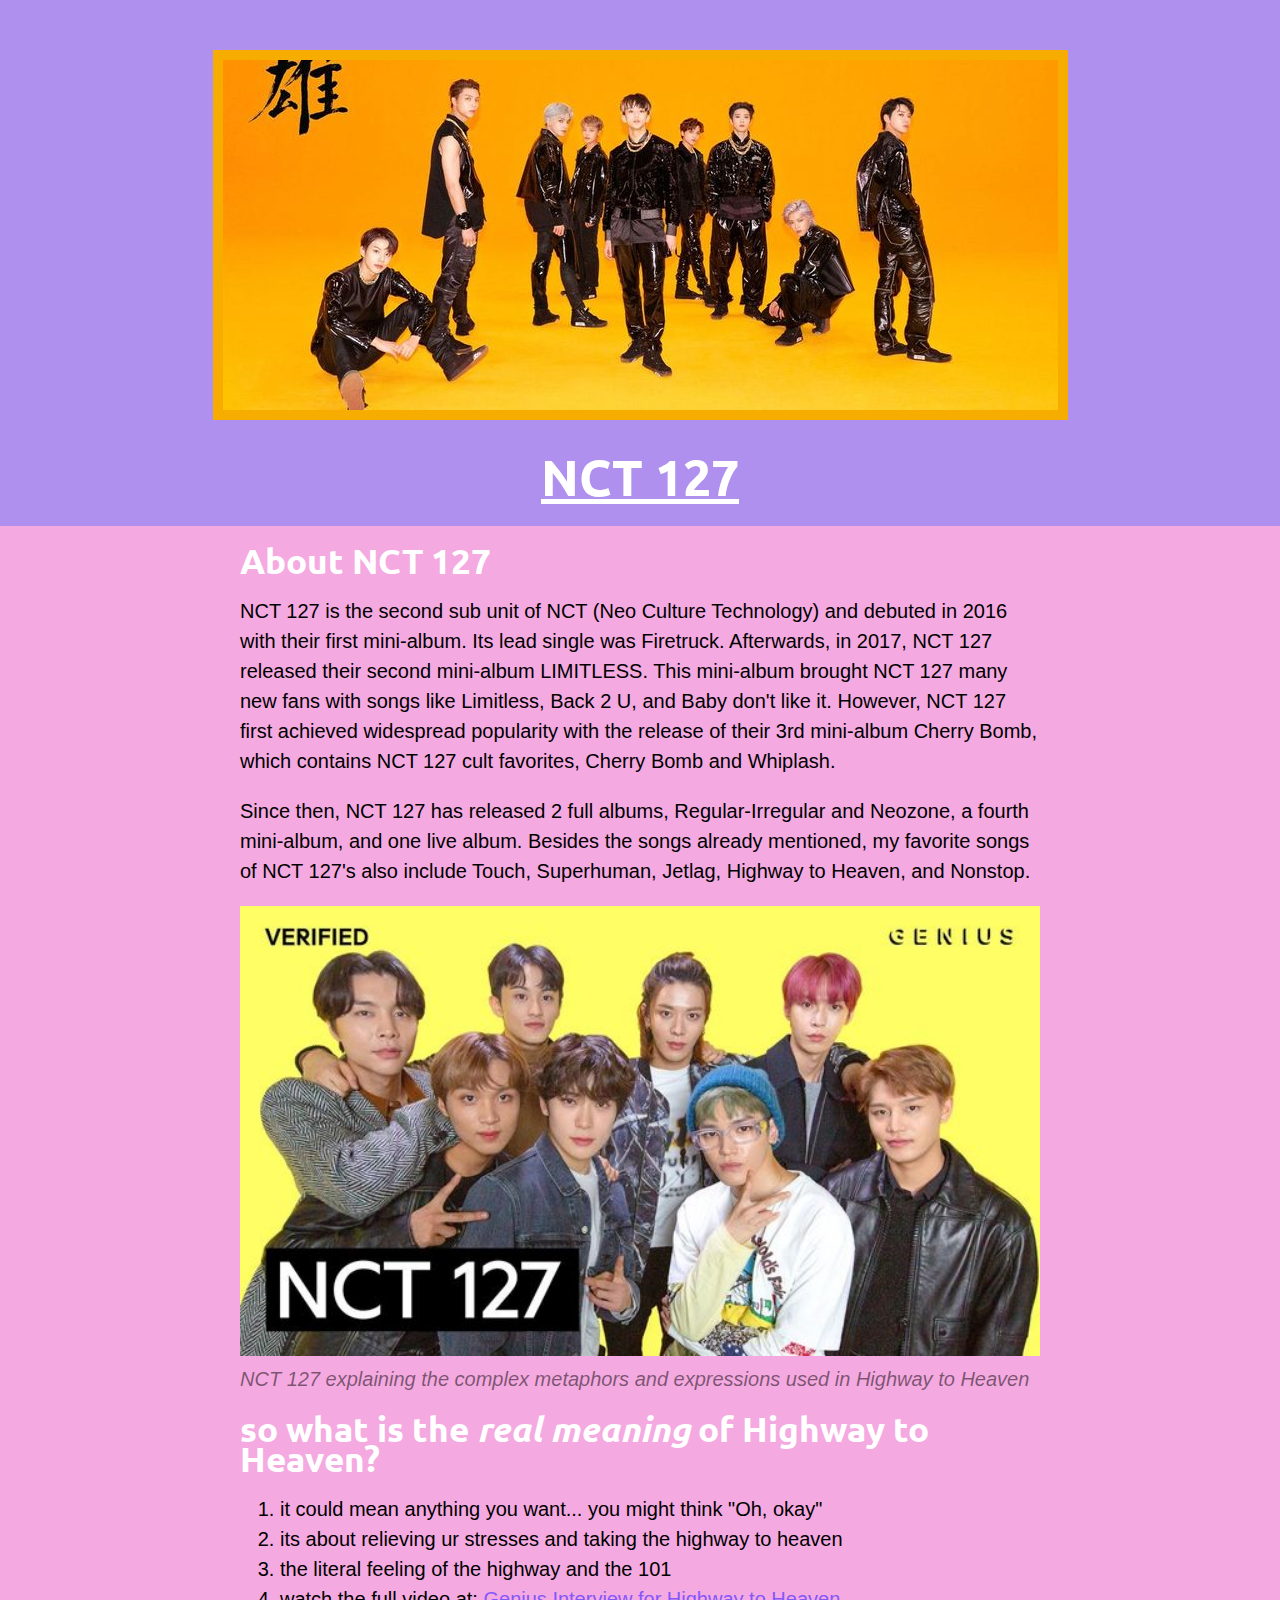
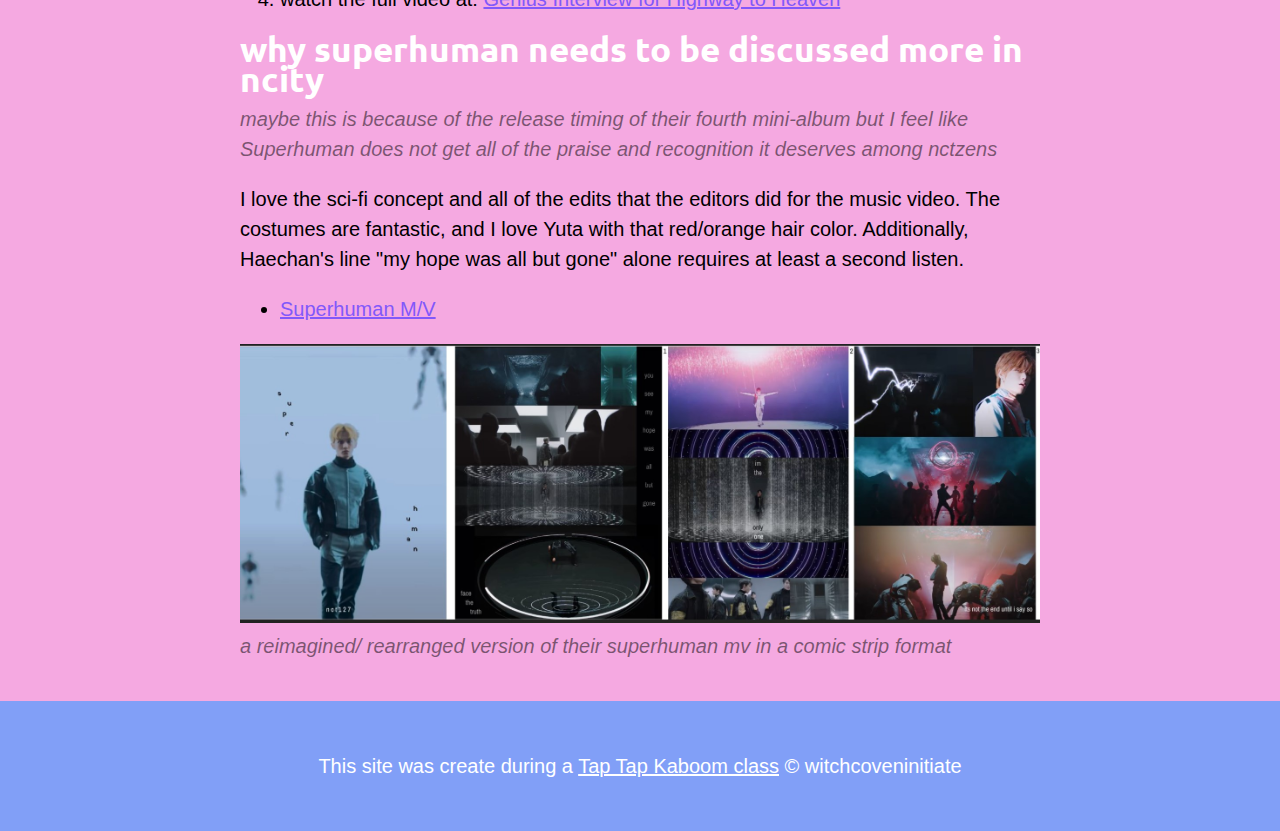
<file: index.html>
<!DOCTYPE html>
<html>
<head>
	<title> NCT 127 </title>
	<link rel="icon" href="Images/yutasmile.jpg">
	<link href="https://fonts.googleapis.com/css2?family=Magra&family=Ubuntu:wght@700&display=swap" rel="stylesheet">
	<link rel="stylesheet" type="text/css" href="css/nct127.css">
</head>
<body>
	<!-- header element -->
	<!-- control foward slash -->
	<header>
		<img src="Images/kickit.jpg">
		<h1>
			<a class="headerone" target="_blank" href="http://www.nct127official.com/#home"> NCT 127</a>
		</h1>
	</header>

	<!-- main element  -->
	<main>
		<h2>About NCT 127</h2>
		<p>NCT 127 is the second sub unit of NCT (Neo Culture Technology) and debuted in 2016 with their first mini-album. Its lead single was Firetruck. Afterwards, in 2017, NCT 127 released their second mini-album LIMITLESS. This mini-album brought NCT 127 many new fans with songs like Limitless, Back 2 U, and Baby don't like it. However, NCT 127 first achieved widespread popularity with the release of their 3rd mini-album Cherry Bomb, which contains NCT 127 cult favorites, Cherry Bomb and Whiplash. </p>
		<p> Since then, NCT 127 has released 2 full albums, Regular-Irregular and Neozone, a fourth mini-album, and one live album. Besides the songs already mentioned, my favorite songs of NCT 127's also include Touch, Superhuman, Jetlag, Highway to Heaven, and Nonstop. </p>
		<img class="h2image" src="Images/funniestnct.jpg">
		<p class="caption"> NCT 127 explaining the complex metaphors and expressions used in Highway to Heaven </p>

		<!-- funny quotes from genius video -->

		<h2>so what is the <i>real meaning</i> of Highway to Heaven?</h2>
		<ol>
			<li>it could mean anything you want... you might think "Oh, okay"</li>
			<li>its about relieving ur stresses and taking the highway to heaven</li>
			<li>the literal feeling of the highway and the 101</li>
			<li>watch the full video at: <a target="_blank" href="https://www.youtube.com/watch?v=oAm-whewhTk&ab_channel=Genius">Genius Interview for Highway to Heaven</a></li>
		</ol>

		<!-- support for superhuman -->

		<h2>why superhuman needs to be discussed more in ncity</h2>
		<p class="caption"> maybe this is because of the release timing of their fourth mini-album but I feel like Superhuman does not get all of the praise and recognition it deserves among nctzens</p>
		<p>I love the sci-fi concept and all of the edits that the editors did for the music video. The costumes are fantastic, and I love Yuta with that red/orange hair color. Additionally, Haechan's line "my hope was all but gone" alone requires at least a second listen.</p>
		<ul>
			<li><a target="_blank" href="https://www.youtube.com/watch?v=x95oZNxW5Rc&ab_channel=SMTOWN">Superhuman M/V</a></li>
		</ul>
		<img src="Images/superhuman.jpg">
		<p class="caption"> a reimagined/ rearranged version of their superhuman mv in a comic strip format </p>
	</main>

	<!-- footer element -->
	<footer>
		<p>This site was create during a <a target="_blank" href="https://taptapkaboom.com">Tap Tap Kaboom class</a>  &copy; witchcoveninitiate </p>
	</footer>

</body>
</html>
</file>
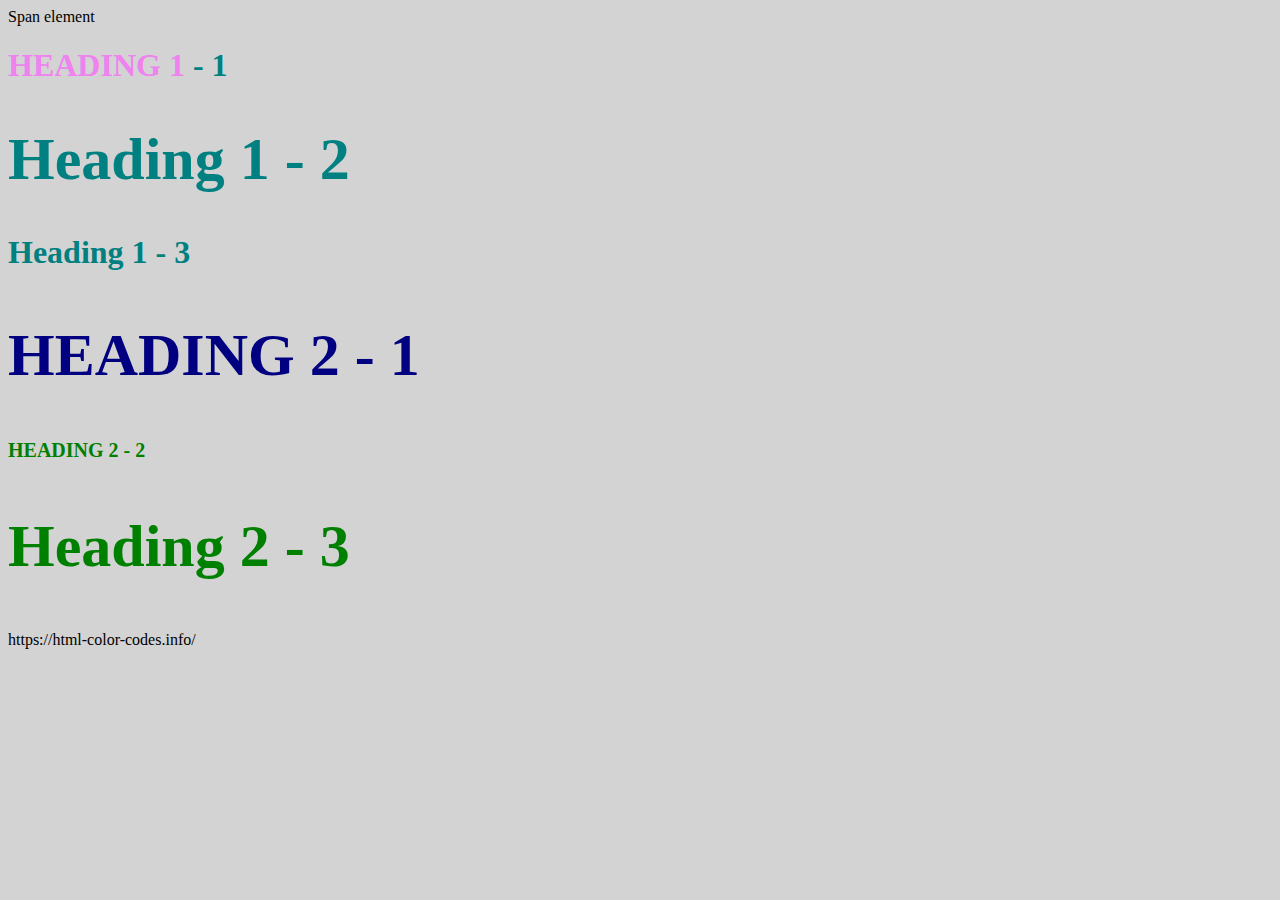
<file: style-test.html>
<!DOCTYPE html>
<html>
<head>
	<title>Style Test</title>
	<link rel="stylesheet" type="text/css" href="css/test.css">
</head>
<body>
	<span>Span element</span>
	<h1 class="uppercase"><span>Heading 1</span>
	 - 1</h1>
	<h1 class="big">Heading 1 - 2</h1>
	<h1>Heading 1 - 3</h1>
	<h2 class="big uppercase">Heading 2 - 1</h2>
	<h2 class="uppercase">Heading 2 - 2</h2>
	<h2 class="big">Heading 2 - 3</h2>

</body>
</html>

https://html-color-codes.info/
</file>
<file: css/nct127.css>
body{
	margin: 0;
	font-family: Helvetica, Arial, sans-serif;
	font-size: 20px;
	line-height: 30px;
	background-color:#F5A9E1;
}

header{
	text-align: center;
	padding-top: 50px;
	padding-bottom: 1px;
	background-color:#AF90EE
}

h1, h2{
	font-family: 'Magra', sans-serif;
	font-family: 'Ubuntu', sans-serif;
}

/* header styles */
/* control foward slash*/

header h1{
	color: white;
	font-size: 50px;
}

header img{
	border-radius: 1px;
    border: 10px solid #F7AD00;
}

main{
	max-width: 800px;
	margin: 0 auto;
	padding: 20px;
}

main img{
	width: 100%;
	
}

h2{
	font-size: 35px;
	color: white;
	margin: 0px 0px 10px;
}

a{
	color:#8258FA;	
}

a:hover{
	color: white;
	background-color:#8258FA;
}

footer{
	background-color:#819FF7;
	text-align: center;
	color: white;
	padding: 50px;
}

footer p{
	margin: 0;
}

footer a{
	color: white;
}

footer a: hover{
	opacity: .5;
	background-color: transparent;
}

p.caption{
	color:rgba(0,0,0,0.5);
	font-style: italic;
	margin-top: 0;
}

a.headerone{
	color:white;
}

image.h2image{
	text-align: center;
}
</file>
<file: css/test.css>
body{
	background-color: lightgrey;
}
h1{
	font-size: 30px:;
	color:teal;
}

h2{
	color:red;
	font-size: 20px;
}

h2{
	color:green;
}

.big{
	font-size: 60px;
}

.uppercase{
	text-transform: uppercase;
}

.big.uppercase{
	color:navy;
}

h1 span{
	color:violet;
}
</file>
